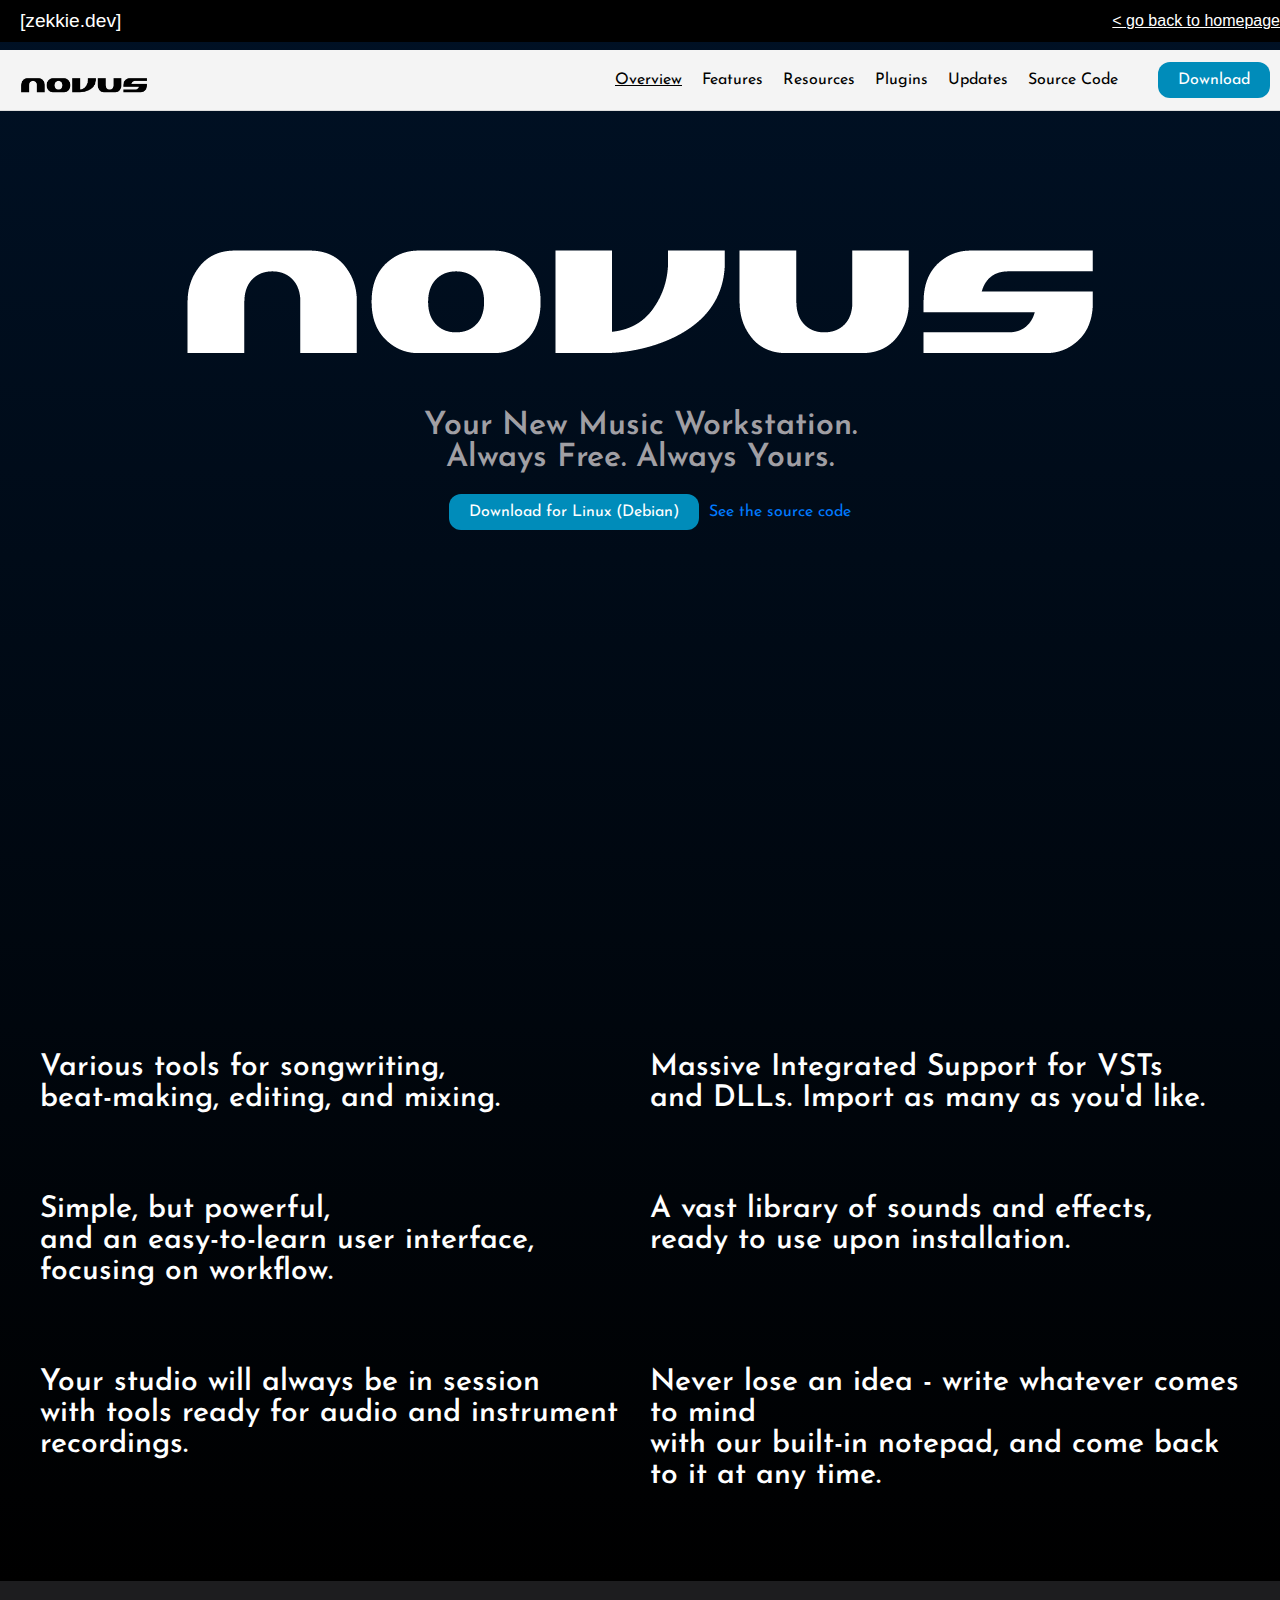
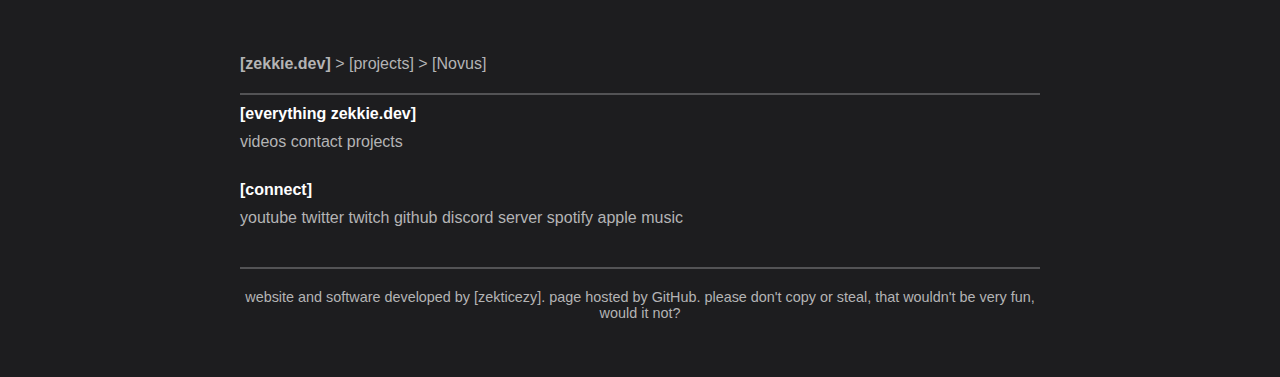
<file: index.html>
<!DOCTYPE html>
<html lang="en">
<head>
    <meta charset="UTF-8">
    <meta name="viewport" content="width=device-width, initial-scale=1.0">
    <title>Novus Project - zekkie.dev</title>
    <link rel="stylesheet" href="css/indexstyles.css">
    <link rel="icon" href="img/novusblack.ico" type="image/x-icon">
</head>
<body>
    <header class="main-header">
        <div class="header-content">
            <div class="left">[zekkie.dev]</div>
            <div class="right"><a href="https://zekkie.dev"> < go back to homepage</a></div>
        </div>
    </header>

    <header class="sub-header">
        <img src="img/Novus Text.png" alt="Novus Logo" class="logo">
        <nav class="nav-links">
            <a href="#overview" class="default-underline">Overview</a>
            <a href="#features">Features</a>
            <a href="resources.html">Resources</a>
            <a href="plugins.html">Plugins</a>
            <a href="updates.html">Updates</a>
            <a href="https://github.com/zekticezy/novus">Source Code</a>
            <a href="downloads.html">
                <button class="download-button">Download</button>
            </a>            
        </nav>
    </header>
    <main id="overview">
        <img src="img/Novus Text (White).png">
        <h2>Your New Music Workstation.<br>Always Free. Always Yours.</h2>
        <div class="download-container">
            <a href="downloads.html"><button id="download-button" class="download-button">Download for {operating system}</button></a>
            <a id="source-code-link" href="https://github.com/zekticezy/novus" class="source-code-link">See the source code</a>
        </div>
        <br><br><br><br><br><br><br><br><br><br><br><br><br><br><br><br><br><br><br><br><br><br><br><br>
        <div class="features" id="features">
            <div class="feature-container">
                <div class="feature-item">
                    <p class="feature-text">Various tools for songwriting,<br>beat-making, editing, and mixing.</p>
                </div>
                <div class="feature-item">
                    <p class="feature-text">Massive Integrated Support for VSTs<br>and DLLs. Import as many as you'd like.</p>
                </div>
            </div>
            <div class="feature-container">
                <div class="feature-item">
                    <p class="feature-text">Simple, but powerful,<br>and an easy-to-learn user interface,<br>focusing on workflow.</p>
                </div>
                <div class="feature-item">
                    <p class="feature-text">A vast library of sounds and effects,<br>ready to use upon installation.</p>
                </div>
            </div>
            <div class="feature-container">
                <div class="feature-item">
                    <p class="feature-text">Your studio will always be in session<br>with tools ready for audio and instrument recordings.</p>
                </div>
                <div class="feature-item">
                    <p class="feature-text">Never lose an idea - write whatever comes to mind<br>with our built-in notepad, and come back to it at any time.</p>
                </div>
            </div>
        </div>
    </main>
    <footer>
        <br><br><br>
        <div class="footer-content">
            <div class="footer-sections">
                <div class="footer-section">
                    <div class="breadcrumb">
                        <a href="https://zekkie.dev"><strong>[zekkie.dev]</strong></a> > <a href="https://zekkie.dev/projects.html">[projects]</a> > [Novus]
                    </div>
                    <hr class="line-break">
                    <div class="footer-text">
                        <strong>[everything zekkie.dev]</strong>
                    </div>
                    <div class="footer-links">
                        <a href="https://zekkie.dev/videos/">videos</a>
                        <a href="https://zekkie.dev/contact/">contact</a>
                        <a href="https://zekkie.dev/projects/">projects</a>
                    </div>
                </div>
                <div class="footer-section right">
                    <div class="footer-text">
                        <strong>[connect]</strong>
                    </div>
                    <div class="footer-links">
                        <a href="https://youtube.com/@zekticezy">youtube</a>
                        <a href="https://twitter.com/zekticezy">twitter</a>
                        <a href="https://twitch.tv/zekticezy">twitch</a>
                        <a href="https://github.com/zekticezy">github</a>
                        <a href="https://discord.gg/yutSw6QEdH">discord server</a>
                        <a href="https://open.spotify.com/artist/3ZVjhxUwlPDKh7YXSZetUs">spotify</a>
                        <a href="https://music.apple.com/us/artist/zekkie/1747365233">apple music</a>
                    </div>
                </div>
            </div>
            <hr class="line-break">
            <div class="footer-bottom-text">
                website and software developed by [zekticezy]. page hosted by GitHub. please don't copy or steal, that wouldn't be very fun, would it not?
            </div>
            <br><br>
        </div>
    </footer>
    
    
    
    
    <script>
        function getOperatingSystem() {
            const userAgent = window.navigator.userAgent;
    
            // iOS devices detection
            if (/iPad|iPhone|iPod/.test(userAgent)) {
                return 'Send me a link to download';
            }
    
            // Android devices detection
            if (/Android/i.test(userAgent)) {
                return 'Send me a link to download';
            }
    
            // Windows detection
            if (userAgent.indexOf('Win') !== -1) {
                return 'Windows';
            }
    
            // macOS detection
            if (userAgent.indexOf('Mac') !== -1) {
                return 'macOS';
            }
    
            // Linux detection (RPM and DEB)
            if (userAgent.indexOf('Linux') !== -1) {
                if (userAgent.indexOf('Red Hat') !== -1 || userAgent.indexOf('Fedora') !== -1) {
                    return 'Linux (Red Hat/Fedora)';
                }
                return 'Linux (Debian)';
            }
    
            return 'your operating system';
        }
    
        document.addEventListener('DOMContentLoaded', function() {
            const os = getOperatingSystem();
            const downloadButton = document.getElementById('download-button');
            
            // Check if the device is mobile
            if (/iPad|iPhone|iPod|Android/i.test(window.navigator.userAgent)) {
                downloadButton.textContent = 'Send me a link to download';
            } else {
                downloadButton.textContent = `Download for ${os}`;
            }
        });
    
        // Smooth scrolling for anchor links
        document.querySelectorAll('a[href^="#"]').forEach(anchor => {
            anchor.addEventListener('click', function(e) {
                e.preventDefault();
                document.querySelector(this.getAttribute('href')).scrollIntoView({
                    behavior: 'smooth'
                });
            });
        });
    
        // Update active link based on scroll position
        document.addEventListener('scroll', function() {
            const sections = document.querySelectorAll('main > *');
            const navLinks = document.querySelectorAll('.nav-links a');
            let current = '';
    
            sections.forEach(section => {
                const sectionTop = section.offsetTop;
                if (pageYOffset >= sectionTop - 10) {
                    current = section.getAttribute('id');
                }
            });
    
            navLinks.forEach(link => {
                link.classList.remove('active');
                if (link.getAttribute('href').substring(1) === current) {
                    link.classList.add('active');
                }
            });
        });
    </script>    
</body>
</html>
</file>
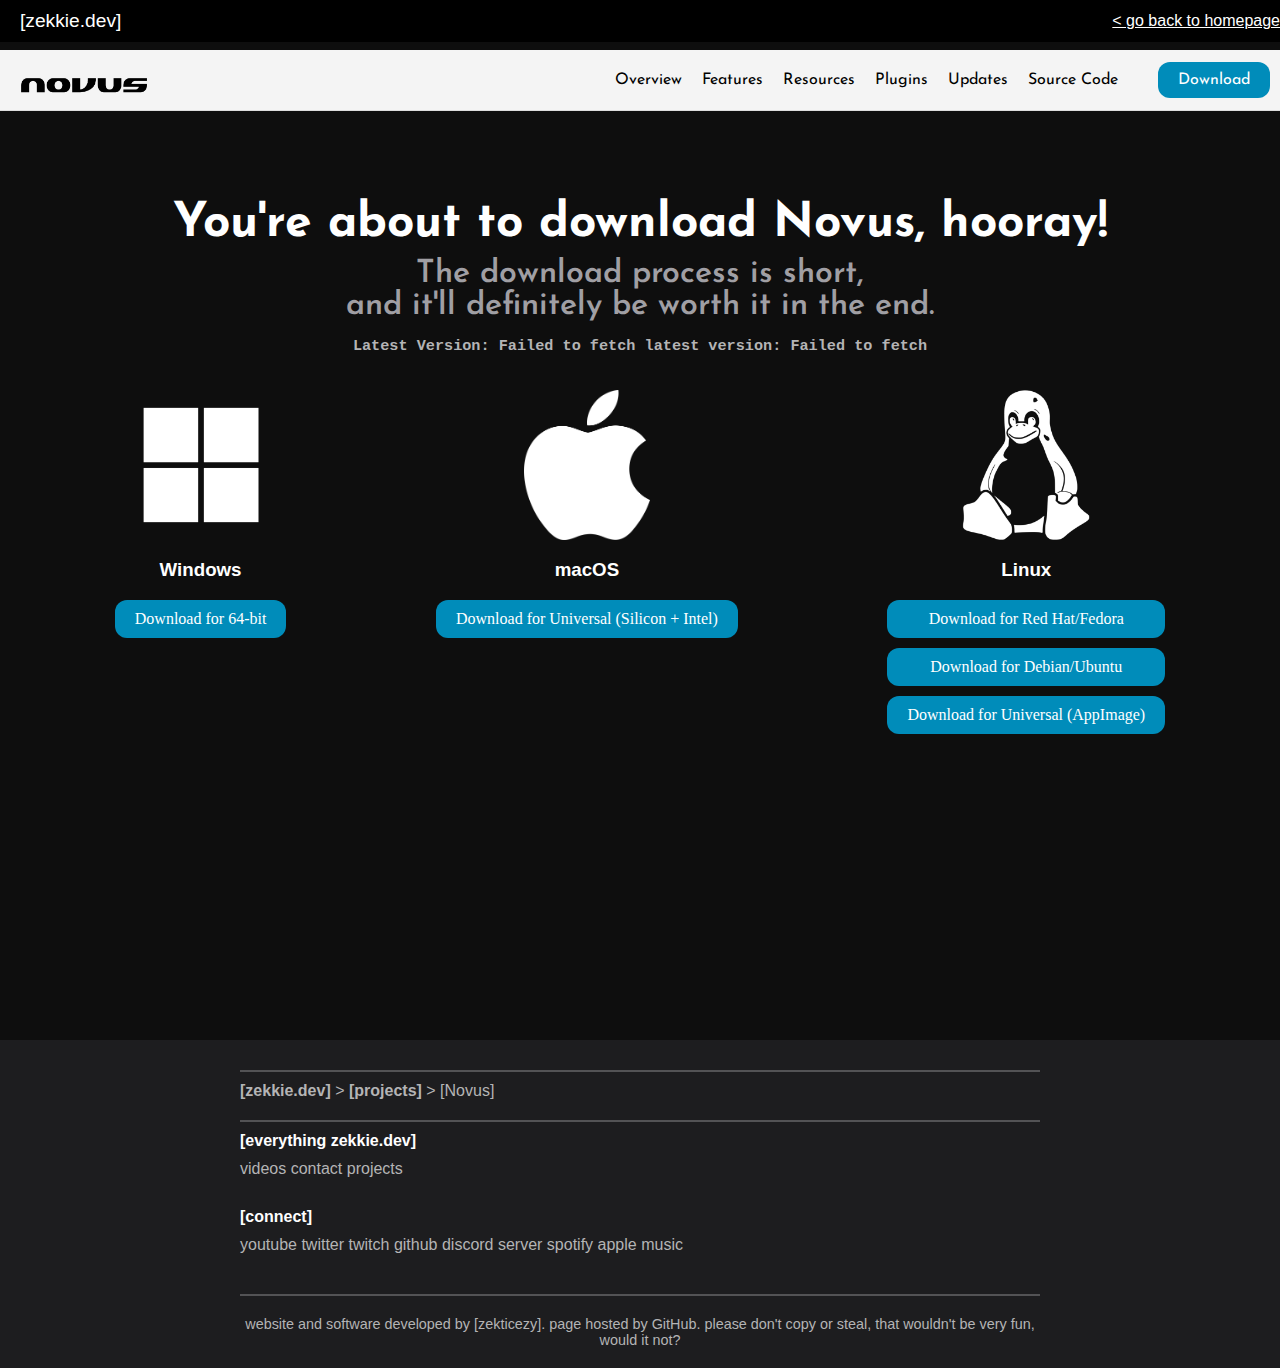
<file: downloads.html>
<!DOCTYPE html>
<html lang="en">
<head>
    <meta charset="UTF-8">
    <meta name="viewport" content="width=device-width, initial-scale=1.0">
    <title>Downloads - Novus Project - zekkie.dev</title>
    <link rel="stylesheet" href="css/styles.css">
    <link rel="icon" href="img/novusblack.ico" type="image/x-icon">
    <style>
        .logo-container {
            display: flex;
            justify-content: space-around;
            align-items: flex-start;
            padding: 20px;
        }

        .logo-container div {
            text-align: center;
        }

        .logo-container img {
            height: 150px; /* Adjust the height as needed */
            display: block;
            margin: 0 auto 10px;
        }
        .download-section {
            display: flex;
            justify-content: space-around;
            text-align: center;
            margin: 50px 0;
        }

        .download-section div {
            flex: 1;
            margin: 0 10px;
        }

        .download-section img {
            width: 50px;
            height: 50px;
        }

        .download-section h3 {
            margin: 20px 0 10px;
        }

        .download-novus-button {
            background-color: #008CBA;
            color: white;
            border: none;
            padding: 10px 20px;
            font-size: 1em;
            cursor: pointer;
            border-radius: 12px;
            font-family: Inter;
            margin-top: 10px;
            display: block;
            width: 100%;
            box-sizing: border-box;
        }

        .linux-buttons .download-novus-button {
            margin-bottom: 10px;
        }
    </style>
</head>
<body>
    <header class="main-header">
        <div class="header-content">
            <div class="left">[zekkie.dev]</div>
            <div class="right"><a href="https://zekkie.dev"> < go back to homepage</a></div>
        </div>
    </header>

    <header class="sub-header">
        <img src="img/Novus Text.png" alt="Novus Logo" class="logo">
        <nav class="nav-links">
            <a href="index.html#overview">Overview</a>
            <a href="index.html#features">Features</a>
            <a href="resources.html">Resources</a>
            <a href="plugins.html">Plugins</a>
            <a href="updates.html">Updates</a>
            <a href="https://github.com/zekticezy/novus">Source Code</a>
            <a href="downloads.html">
                <button class="download-button" class="default-underline">Download</button>
            </a>            
        </nav>
    </header>

    <main>
        <h1 style="text-align: center;">You're about to download Novus, hooray!</h1>
        <h2 style="text-align: center;">The download process is short,<br> and it'll definitely be worth it in the end.</h2>
        <h3 style="text-align: center; color: #b4b4b5; font-family: monospace;"><strong>Latest Version</strong>: <span id="latest-version">Fetching latest version...</span></h3>
        
        <div class="logo-container">
            <div>
                <img src="img/windows-logo.png" alt="Windows Logo">
                <h3>Windows</h3>
                <button class="download-novus-button">Download for 64-bit</button>
            </div>
            <div>
                <img src="img/apple-logo.png" alt="Apple Logo">
                <h3>macOS</h3>
                <button class="download-novus-button">Download for Universal (Silicon + Intel)</button>
            </div>
            <div>
                <img src="img/linux-logo.png" alt="Linux Logo">
                <h3>Linux</h3>
                <button class="download-novus-button">Download for Red Hat/Fedora</button>
                <button class="download-novus-button">Download for Debian/Ubuntu</button>
                <button class="download-novus-button">Download for Universal (AppImage)</button>
            </div>
        </div>
    </main>

    <footer>
        <hr class="line-break">
        <div class="footer-content">
            <div class="footer-sections">
                <div class="footer-section">
                    <div class="breadcrumb">
                        <a href="https://zekkie.dev"><strong>[zekkie.dev]</strong></a> > <a href="https://zekkie.dev/projects.html"><strong>[projects]</strong></a> > [Novus]
                    </div>
                    <hr class="line-break">
                    <div class="footer-text">
                        <strong>[everything zekkie.dev]</strong>
                    </div>
                    <div class="footer-links">
                        <a href="https://zekkie.dev/videos/">videos</a>
                        <a href="https://zekkie.dev/contact/">contact</a>
                        <a href="https://zekkie.dev/projects/">projects</a>
                    </div>
                </div>
                <div class="footer-section right">
                    <div class="footer-text">
                        <strong>[connect]</strong>
                    </div>
                    <div class="footer-links">
                        <a href="https://youtube.com/@zekticezy">youtube</a>
                        <a href="https://twitter.com/zekticezy">twitter</a>
                        <a href="https://twitch.tv/zekticezy">twitch</a>
                        <a href="https://github.com/zekticezy">github</a>
                        <a href="https://discord.gg/yutSw6QEdH">discord server</a>
                        <a href="https://open.spotify.com/artist/3ZVjhxUwlPDKh7YXSZetUs">spotify</a>
                        <a href="https://music.apple.com/us/artist/zekkie/1747365233">apple music</a>
                    </div>
                </div>
            </div>
            <hr class="line-break">
            <div class="footer-bottom-text">
                website and software developed by [zekticezy]. page hosted by GitHub. please don't copy or steal, that wouldn't be very fun, would it not?
            </div>
        </div>
    </footer>

    <script>
        function getOperatingSystem() {
            const userAgent = window.navigator.userAgent;
    
            // iOS devices detection
            if (/iPad|iPhone|iPod/.test(userAgent)) {
                return 'Send me a link to download';
            }
    
            // Android devices detection
            if (/Android/i.test(userAgent)) {
                return 'Send me a link to download';
            }
    
            // Windows detection
            if (userAgent.indexOf('Win') !== -1) {
                return 'Windows';
            }
    
            // macOS detection
            if (userAgent.indexOf('Mac') !== -1) {
                return 'macOS';
            }
    
            // Linux detection (RPM and DEB)
            if (userAgent.indexOf('Linux') !== -1) {
                if (userAgent.indexOf('Red Hat') !== -1 || userAgent.indexOf('Fedora') !== -1) {
                    return 'Linux (RPM)';
                }
                return 'Linux (DEB)';
            }
    
            return 'your operating system';
        }
    
        document.addEventListener('DOMContentLoaded', function() {
            const os = getOperatingSystem();
            const downloadButton = document.getElementById('download-novus-button');
            downloadButton.textContent = `Download for ${os}`;
        });

        // Smooth scrolling for anchor links
        document.querySelectorAll('a[href^="#"]').forEach(anchor => {
            anchor.addEventListener('click', function(e) {
                e.preventDefault();
                document.querySelector(this.getAttribute('href')).scrollIntoView({
                    behavior: 'smooth'
                });
            });
        });

        // Update active link based on scroll position
        document.addEventListener('scroll', function() {
            const sections = document.querySelectorAll('main > *');
            const navLinks = document.querySelectorAll('.nav-links a');
            let current = '';

            sections.forEach(section => {
                const sectionTop = section.offsetTop;
                if (pageYOffset >= sectionTop - 10) {
                    current = section.getAttribute('id');
                }
            });

            navLinks.forEach(link => {
                link.classList.remove('active');
                if (link.getAttribute('href').substring(1) === current) {
                    link.classList.add('active');
                }
            });
        });

        // Fetch the latest release version from GitHub
        document.addEventListener('DOMContentLoaded', function() {
            const versionElement = document.getElementById('latest-version');

            fetch('https://api.github.com/repos/zekticezy/novus/releases')
                .then(response => {
                    if (!response.ok) {
                        throw new Error('Network response was not ok');
                    }
                    return response.json();
                })
                .then(data => {
                    if (data.length > 0) {
                        const latestRelease = data[0];
                        versionElement.textContent = latestRelease.tag_name;
                    } else {
                        versionElement.textContent = 'No releases found';
                    }
                })
                .catch(error => {
                    versionElement.textContent = `Failed to fetch latest version: ${error.message}`;
                });
        });
    </script>
</body>
</html>
</file>
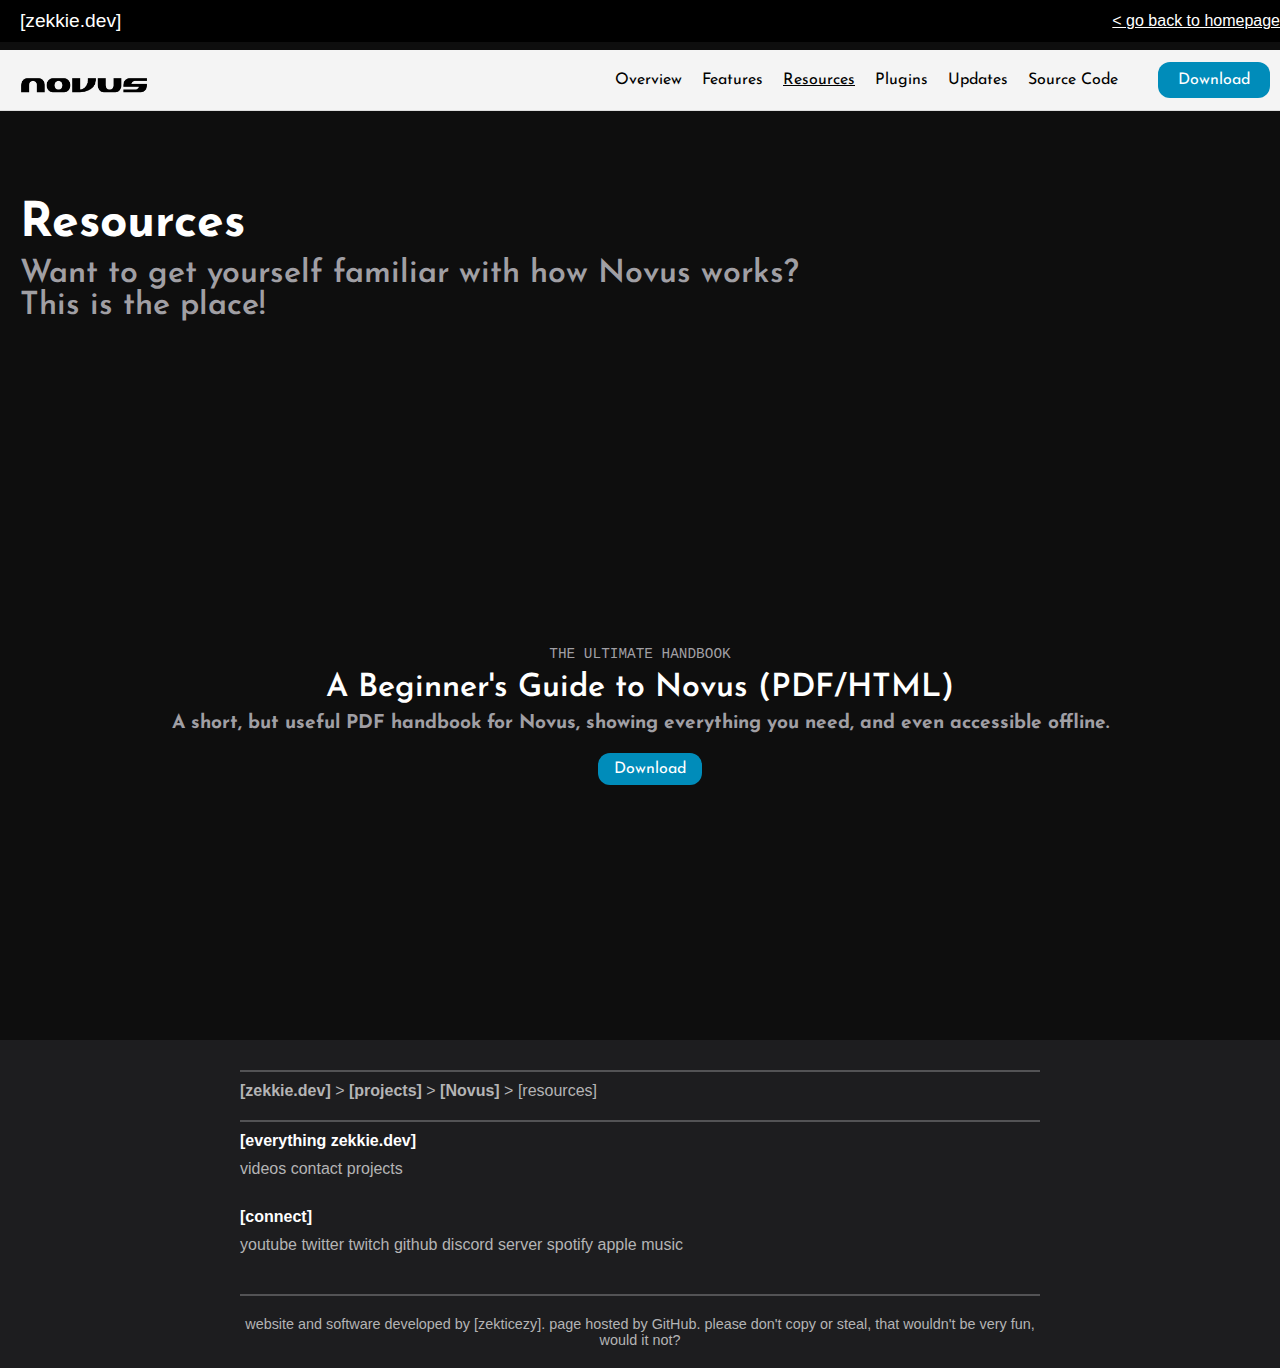
<file: resources.html>
<!DOCTYPE html>
<html lang="en">
<head>
    <meta charset="UTF-8">
    <meta name="viewport" content="width=device-width, initial-scale=1.0">
    <title>Resources - Novus Project - zekkie.dev</title>
    <link rel="stylesheet" href="css/styles.css">
    <link rel="icon" href="img/novusblack.ico" type="image/x-icon">
</head>
<body>
    <header class="main-header">
        <div class="header-content">
            <div class="left">[zekkie.dev]</div>
            <div class="right"><a href="https://zekkie.dev"> < go back to homepage</a></div>
        </div>
    </header>

    <header class="sub-header">
        <img src="img/Novus Text.png" alt="Novus Logo" class="logo">
        <nav class="nav-links">
            <a href="index.html#overview">Overview</a>
            <a href="index.html#features">Features</a>
            <a href="#" class="default-underline">Resources</a>
            <a href="plugins.html">Plugins</a>
            <a href="updates.html">Updates</a>
            <a href="https://github.com/zekticezy/novus">Source Code</a>
            <a href="downloads.html">
                <button class="download-button">Download</button>
            </a>            
        </nav>
    </header>

    <main>
        <h1>Resources</h1>
        <h2>Want to get yourself familiar with how Novus works? <br>This is the place!</h2>
        <br><br><br><br><br><br><br><br><br><br><br><br><br><br><br>
        <div class="pdf-section">
            <p class="pdf-title">THE ULTIMATE HANDBOOK</p>
            <h2 class="pdf-header">A Beginner's Guide to Novus (PDF/HTML)</h2>
            <h4 class="pdf-description">A short, but useful PDF handbook for Novus, showing everything you need, and even accessible offline.</h4>
            <button class="pdf-download-button">Download</button>
        </div>
    </main>

    <footer>
        <hr class="line-break">
        <div class="footer-content">
            <div class="footer-sections">
                <div class="footer-section">
                    <div class="breadcrumb">
                        <a href="https://zekkie.dev"><strong>[zekkie.dev]</strong></a> > <a href="https://zekkie.dev/projects.html"><strong>[projects]</strong></a> > <a href="https://novus.zekkie.dev"><strong>[Novus]</strong></a> > [resources]
                    </div>
                    <hr class="line-break">
                    <div class="footer-text">
                        <strong>[everything zekkie.dev]</strong>
                    </div>
                    <div class="footer-links">
                        <a href="https://zekkie.dev/videos/">videos</a>
                        <a href="https://zekkie.dev/contact/">contact</a>
                        <a href="https://zekkie.dev/projects/">projects</a>
                    </div>
                </div>
                <div class="footer-section right">
                    <div class="footer-text">
                        <strong>[connect]</strong>
                    </div>
                    <div class="footer-links">
                        <a href="https://youtube.com/@zekticezy">youtube</a>
                        <a href="https://twitter.com/zekticezy">twitter</a>
                        <a href="https://twitch.tv/zekticezy">twitch</a>
                        <a href="https://github.com/zekticezy">github</a>
                        <a href="https://discord.gg/yutSw6QEdH">discord server</a>
                        <a href="https://open.spotify.com/artist/3ZVjhxUwlPDKh7YXSZetUs">spotify</a>
                        <a href="https://music.apple.com/us/artist/zekkie/1747365233">apple music</a>
                    </div>
                </div>
            </div>
            <hr class="line-break">
            <div class="footer-bottom-text">
                website and software developed by [zekticezy]. page hosted by GitHub. please don't copy or steal, that wouldn't be very fun, would it not?
            </div>
        </div>
    </footer>

    <script>
        function getOperatingSystem() {
            const userAgent = window.navigator.userAgent;
    
            // iOS devices detection
            if (/iPad|iPhone|iPod/.test(userAgent)) {
                return 'Send me a link to download';
            }
    
            // Android devices detection
            if (/Android/i.test(userAgent)) {
                return 'Send me a link to download';
            }
    
            // Windows detection
            if (userAgent.indexOf('Win') !== -1) {
                return 'Windows';
            }
    
            // macOS detection
            if (userAgent.indexOf('Mac') !== -1) {
                return 'macOS';
            }
    
            // Linux detection (RPM and DEB)
            if (userAgent.indexOf('Linux') !== -1) {
                if (userAgent.indexOf('Red Hat') !== -1 || userAgent.indexOf('Fedora') !== -1) {
                    return 'Linux (RPM)';
                }
                return 'Linux (DEB)';
            }
    
            return 'your operating system';
        }
    
        document.addEventListener('DOMContentLoaded', function() {
            const os = getOperatingSystem();
            const downloadButton = document.getElementById('download-button');
            downloadButton.textContent = `Download for ${os}`;
        });

        // Smooth scrolling for anchor links
        document.querySelectorAll('a[href^="#"]').forEach(anchor => {
            anchor.addEventListener('click', function(e) {
                e.preventDefault();
                document.querySelector(this.getAttribute('href')).scrollIntoView({
                    behavior: 'smooth'
                });
            });
        });

        // Update active link based on scroll position
        document.addEventListener('scroll', function() {
            const sections = document.querySelectorAll('main > *');
            const navLinks = document.querySelectorAll('.nav-links a');
            let current = '';

            sections.forEach(section => {
                const sectionTop = section.offsetTop;
                if (pageYOffset >= sectionTop - 10) {
                    current = section.getAttribute('id');
                }
            });

            navLinks.forEach(link => {
                link.classList.remove('active');
                if (link.getAttribute('href').substring(1) === current) {
                    link.classList.add('active');
                }
            });
        });
    </script>
</body>
</html>
</file>
<file: css/indexstyles.css>
@font-face {
    font-family: Josefin;
    src: url(fonts/JosefinSans-VariableFont_wght.ttf);
}

body, html {
    margin: 0;
    padding: 0;
    font-family: Arial, sans-serif;
}

header.main-header {
    background-color: black;
    color: white;
    padding: 10px 20px;
    display: flex;
    justify-content: space-between;
    align-items: center;
    position: fixed;
    width: 100%;
    top: 0;
    z-index: 1001;
}

.header-content {
    width: 100%;
    display: flex;
    justify-content: space-between;
    align-items: center;
}

.header-content .left {
    font-size: 1.2em;
}

.header-content .right {
    display: flex;
    align-items: center;
    margin-right: 20px;
}

.header-content .right a {
    color: white;
    text-decoration: underline;
    font-size: 1em;
}

header.sub-header {
    background-color: #f4f4f4;
    padding: 10px 20px;
    display: flex;
    align-items: center;
    border-bottom: 1px solid #ddd;
    font-family: Josefin;
    position: fixed;
    width: 100%;
    top: 50px; /* Set to the exact height of the main-header */
    z-index: 1000;
    margin: 0;
}

.sub-header .logo {
    height: 40px;
    margin-right: 20px;
}

.nav-links {
    display: flex;
    margin-left: auto;
    align-items: center;
    margin-right: 20px; /* Spacing between nav links and right edge */
}

.nav-links a {
    color: black;
    text-decoration: none;
    margin-left: 20px;
    font-size: 1em;
    font-family: Josefin;
}

.nav-links a.default-underline {
    text-decoration: underline;
}

.nav-links a:hover {
    text-decoration: underline;
}

.download-button {
    background-color: #008CBA;
    color: white;
    border: none;
    padding: 10px 20px;
    font-size: 1em;
    cursor: pointer;
    border-radius: 12px;
    font-family: Josefin;
    margin-left: 20px; /* Spacing between button and nav links */
}

.download-button:hover {
    background-color: #009ed3;
}

.source-code-link {
    color: #007bff;
    text-decoration: none;
    font-size: 1em;
    font-family: Josefin;
    transition-duration: 5ms;
}

.source-code-link:hover {
    text-decoration: underline;
}

main {
    background: linear-gradient(to bottom, #001125, #000000);
    min-height: 100vh;
    display: flex;
    flex-direction: column;
    align-items: center;
    color: white;
    text-align: center;
    padding: 20px;
    padding-top: 120px;
}

main .resource s {
    background-color: #001125;
    text-align: left;
    margin-left: 2px;
}

main h1 {
    font-family: Josefin;
    font-size: 3em;
    font-weight: bold;
    margin: 0;
    padding: 80px 0;
}

main h2 {
    font-family: Josefin;
    font-size: 2em;
    font-weight: 600;
    color: #a09fa4;
    margin: 0;
    margin-top: 2px;
}

.download-container {
    margin-top: 20px;
    display: flex;
    justify-content: center;
    align-items: center;
}

.download-button {
    background-color: #008CBA;
    color: white;
    border: none;
    padding: 10px 20px;
    font-size: 1em;
    cursor: pointer;
    border-radius: 12px;
    font-family: Josefin;
    margin-right: 10px;
}

.download-button:hover {
    background-color: #009ed3;
}

.source-code-link {
    color: #007bff;
    text-decoration: none;
    font-size: 1em;
    font-family: Josefin;
}

.source-code-link:hover {
    text-decoration: underline;
}

.features {
    margin-top: 40px;
    padding: 20px;
}

.feature-container {
    display: flex;
    flex-wrap: wrap;
    gap: 20px;
}

.feature-item {
    flex: 1 1 calc(50% - 20px);
    box-sizing: border-box;
    margin-bottom: 20px;
}

.feature-text {
    font-size: 30px;
    font-weight: 550;
    text-align: left;
    font-family: Josefin;
}

@media (max-width: 768px) {
    .feature-item {
        flex: 1 1 100%;
    }
}

/* all things footer related */
footer {
    background-color: #1d1d1f;
    color: #b4b4b5;
    text-align: left;
    padding: 20px;
    position: relative;
    font-family: Arial, sans-serif;
    display: flex;
    flex-direction: column;
    align-items: center; /* Center the footer content horizontally */
}

.footer-content {
    display: flex;
    flex-direction: column;
    align-items: center; /* Center the content horizontally */
    width: 100%;
    max-width: 800px; /* Adjust width as needed */
}

.footer-sections {
    display: flex;
    width: 100%;
    justify-content: space-between; /* Space between sections */
    flex-direction: column; /* Stack sections vertically */
}

.footer-section {
    display: flex;
    flex-direction: column;
    align-items: flex-start; /* Align items to the left within each section */
    margin-bottom: 20px; /* Add spacing between sections */
}

.footer-section.right {
    align-items: flex-start; /* Align items to the left for the "connect" section */
}

.breadcrumb {
    margin-bottom: 10px;
}

.breadcrumb a {
    color: #b4b4b5;
    text-decoration: none; /* Remove underline from breadcrumb links */
}

.breadcrumb a:hover {
    text-decoration: underline; /* Underline on hover */
}

.line-break {
    border: none; /* Remove default border */
    border-top: 2px solid #535355; /* Set custom border color */
    margin: 10px 0;
    width: 100%; /* Full width of the container */
    max-width: 800px; /* Match the width of the footer content */
    background-color: #1d1d1f; /* Ensure background color matches footer */
}

.footer-text {
    margin-bottom: 10px;
}

.footer-text strong {
    color: #ffffff;
}

.footer-links {
    margin-bottom: 10px;
}

.footer-links a {
    color: #b4b4b5;
    text-decoration: none; /* Remove underline from footer links */
}

.footer-links a:hover {
    text-decoration: underline; /* Underline on hover */
}

.footer-bottom-text {
    font-size: 0.9em;
    color: #b4b4b5;
    margin-top: 10px;
    width: 100%; /* Ensure it takes full width of the container */
    max-width: 800px; /* Match the width of the footer content */
    text-align: center; /* Center text horizontally */
}

/* Mobile styles */
@media (max-width: 768px) {
    .footer-content {
        flex-direction: column;
        align-items: center;
    }

    .footer-sections {
        flex-direction: column; /* Stack sections vertically on mobile */
        align-items: center;
    }

    .line-break {
        max-width: 90%; /* Adjust width for mobile */
    }

    .footer-section {
        margin: 0; /* Remove margins for mobile stacking */
        text-align: center; /* Center text within the section */
    }

    .footer-section.right {
        margin: 0; /* Remove margins for mobile stacking */
        text-align: center; /* Center text within the section */
    }
}
</file>
<file: css/styles.css>
@font-face {
    font-family: Josefin;
    src: url(fonts/JosefinSans-VariableFont_wght.ttf);
}

body, html {
    margin: 0;
    padding: 0;
    font-family: Arial, sans-serif;
}

header.main-header {
    background-color: black;
    color: white;
    padding: 10px 20px;
    display: flex;
    justify-content: space-between;
    align-items: center;
    position: fixed;
    width: 100%;
    top: 0;
    z-index: 1001;
}

.header-content {
    width: 100%;
    display: flex;
    justify-content: space-between;
    align-items: center;
}

.header-content .left {
    font-size: 1.2em;
}

.header-content .right {
    display: flex;
    align-items: center;
    margin-right: 20px;
}

.header-content .right a {
    color: white;
    text-decoration: underline;
    font-size: 1em;
}

header.sub-header {
    background-color: #f4f4f4;
    padding: 10px 20px;
    display: flex;
    align-items: center;
    border-bottom: 1px solid #ddd;
    font-family: Josefin;
    position: fixed;
    width: 100%;
    top: 50px; /* Set to the exact height of the main-header */
    z-index: 1000;
    margin: 0;
}

.sub-header .logo {
    height: 40px;
    margin-right: 20px;
}

.nav-links {
    display: flex;
    margin-left: auto;
    align-items: center;
    margin-right: 20px; /* Spacing between nav links and right edge */
}

.nav-links a {
    color: black;
    text-decoration: none;
    margin-left: 20px;
    font-size: 1em;
    font-family: Josefin;
}

.nav-links a.default-underline {
    text-decoration: underline;
}

.nav-links a:hover {
    text-decoration: underline;
}

.download-button {
    background-color: #008CBA;
    color: white;
    border: none;
    padding: 10px 20px;
    font-size: 1em;
    cursor: pointer;
    border-radius: 12px;
    font-family: Josefin;
    margin-left: 20px; /* Spacing between button and nav links */
}

.download-button:hover {
    background-color: #009ed3;
}

.source-code-link {
    color: #007bff;
    text-decoration: none;
    font-size: 1em;
    font-family: Josefin;
    transition-duration: 5ms;
}

.source-code-link:hover {
    text-decoration: underline;
}

main {
    background-color: #0e0e0e;
    min-height: 100vh;
    display: flex;
    flex-direction: column;
    align-items: left;
    color: white;
    text-align: left;
    padding: 20px;
    padding-top: 120px;
}

main .resource s {
    background-color: #001125;
    text-align: left;
    margin-left: 2px;
}

main h1 {
    font-family: Josefin, sans-serif;
    font-size: 3em;
    font-weight: bold;
    margin: 0;
    padding: 80px 0;
}

main h2 {
    font-family: Josefin, sans-serif;
    font-size: 2em;
    font-weight: 600;
    color: #a09fa4;
    margin: 0;
    margin-top: -70px; /* Adjust this value to control the gap */
    padding: 0;
}


.download-container {
    margin-top: 20px;
    display: flex;
    justify-content: center;
    align-items: center;
}

.download-button {
    background-color: #008CBA;
    color: white;
    border: none;
    padding: 10px 20px;
    font-size: 1em;
    cursor: pointer;
    border-radius: 12px;
    font-family: Josefin;
    margin-right: 10px;
}

.download-button:hover {
    background-color: #009ed3;
}

.source-code-link {
    color: #007bff;
    text-decoration: none;
    font-size: 1em;
    font-family: Josefin;
}

.source-code-link:hover {
    text-decoration: underline;
}

.features {
    margin-top: 40px;
    padding: 20px;
}

.feature-container {
    display: flex;
    flex-wrap: wrap;
    gap: 20px;
}

.feature-item {
    flex: 1 1 calc(50% - 20px);
    box-sizing: border-box;
    margin-bottom: 20px;
}

.feature-text {
    font-size: 30px;
    font-weight: 550;
    text-align: left;
    font-family: Josefin;
}

@media (max-width: 768px) {
    .feature-item {
        flex: 1 1 100%;
    }
}

/* all things footer related */
footer {
    background-color: #1d1d1f;
    color: #b4b4b5;
    text-align: left;
    padding: 20px;
    position: relative;
    font-family: Arial, sans-serif;
    display: flex;
    flex-direction: column;
    align-items: center; /* Center the footer content horizontally */
}

.footer-content {
    display: flex;
    flex-direction: column;
    align-items: center; /* Center the content horizontally */
    width: 100%;
    max-width: 800px; /* Adjust width as needed */
}

.footer-sections {
    display: flex;
    width: 100%;
    justify-content: space-between; /* Space between sections */
    flex-direction: column; /* Stack sections vertically */
}

.footer-section {
    display: flex;
    flex-direction: column;
    align-items: flex-start; /* Align items to the left within each section */
    margin-bottom: 20px; /* Add spacing between sections */
}

.footer-section.right {
    align-items: flex-start; /* Align items to the left for the "connect" section */
}

.breadcrumb {
    margin-bottom: 10px;
}

.breadcrumb a {
    color: #b4b4b5;
    text-decoration: none; /* Remove underline from breadcrumb links */
}

.breadcrumb a:hover {
    text-decoration: underline; /* Underline on hover */
}

.line-break {
    border: none; /* Remove default border */
    border-top: 2px solid #535355; /* Set custom border color */
    margin: 10px 0;
    width: 100%; /* Full width of the container */
    max-width: 800px; /* Match the width of the footer content */
    background-color: #1d1d1f; /* Ensure background color matches footer */
}

.footer-text {
    margin-bottom: 10px;
}

.footer-text strong {
    color: #ffffff;
}

.footer-links {
    margin-bottom: 10px;
}

.footer-links a {
    color: #b4b4b5;
    text-decoration: none; /* Remove underline from footer links */
}

.footer-links a:hover {
    text-decoration: underline; /* Underline on hover */
}

.footer-bottom-text {
    font-size: 0.9em;
    color: #b4b4b5;
    margin-top: 10px;
    width: 100%; /* Ensure it takes full width of the container */
    max-width: 800px; /* Match the width of the footer content */
    text-align: center; /* Center text horizontally */
}

/* Mobile styles */
@media (max-width: 768px) {
    .footer-content {
        flex-direction: column;
        align-items: center;
    }

    .footer-sections {
        flex-direction: column; /* Stack sections vertically on mobile */
        align-items: center;
    }

    .line-break {
        max-width: 90%; /* Adjust width for mobile */
    }

    .footer-section {
        margin: 0; /* Remove margins for mobile stacking */
        text-align: center; /* Center text within the section */
    }

    .footer-section.right {
        margin: 0; /* Remove margins for mobile stacking */
        text-align: center; /* Center text within the section */
    }
}

.pdf-section {
    text-align: center;
    font-family: Josefin;
    margin-top: 40px;
}

.pdf-title {
    color: #a09fa4;
    font-size: 0.9em;
    font-family: 'Courier New', monospace;
    text-transform: uppercase;
    margin-bottom: 10px;
}

.pdf-header {
    color: white;
    font-size: 2em;
    margin: 0;
    margin-bottom: 10px;
}

.pdf-description {
    color: #a09fa4;
    font-size: 1.2em;
    margin: 0;
    margin-bottom: 20px;
}

.pdf-download-button {
    background-color: #008CBA;
    color: white;
    border: none;
    padding: 8px 16px;
    font-size: 1em;
    cursor: pointer;
    border-radius: 12px;
    font-family: Josefin;
    margin-left: 20px; /* Spacing between button and nav links */
}

.pdf-download-button:hover {
    background-color: #009ed3;
}
</file>
